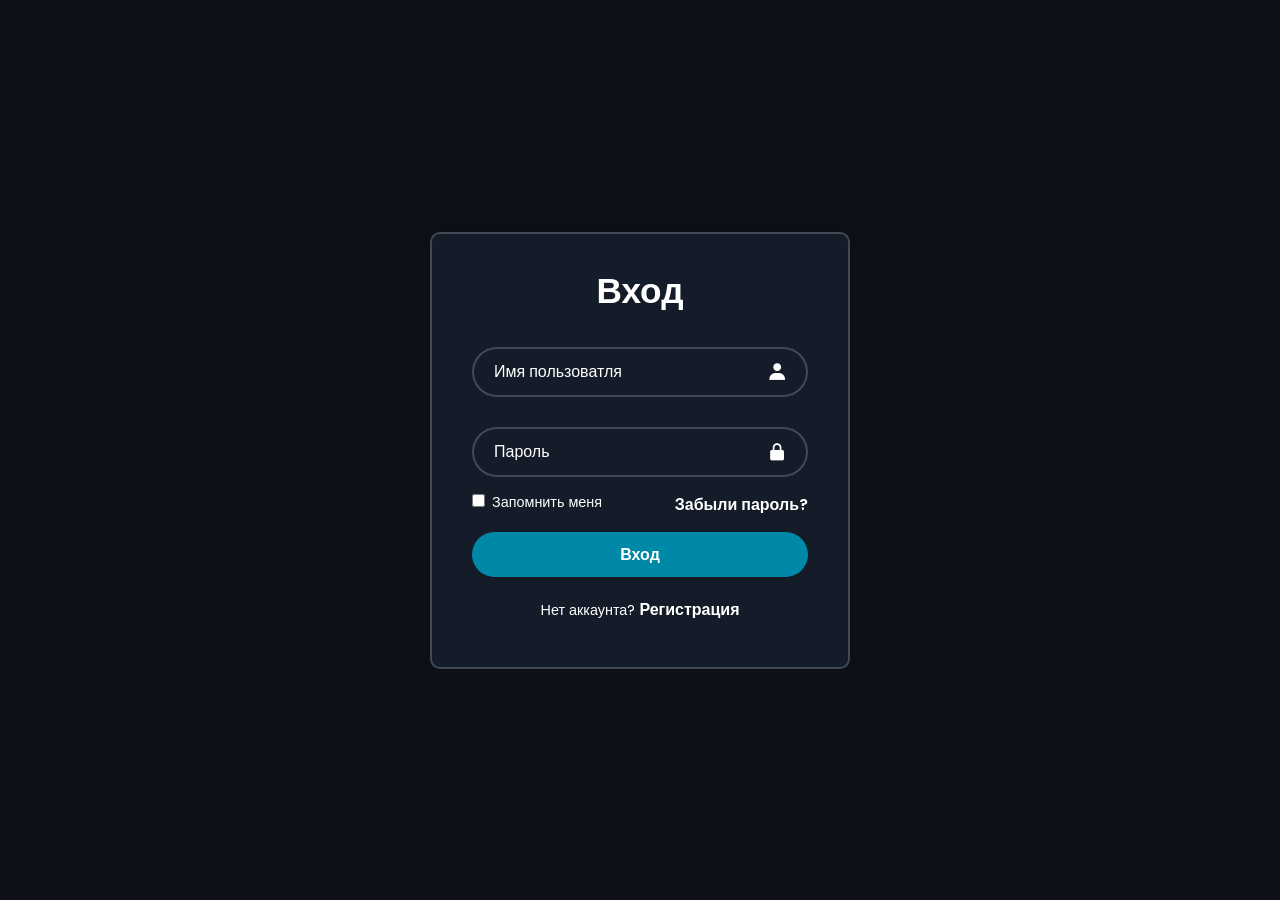
<file: login.html>
<!DOCTYPE html>
<html lang="ru">
    <head>
        <meta charset="utf-8">
        <meta http-equiv="X-UA-Compatible" content="IE=edge">
        <meta name="viewport" content="width=device-width, initial-scale=1.0">
        <title>Вход</title>
        <link rel="stylesheet" href="/static/styles/login_style.css">
        <link rel="stylesheet" href="/static/styles/header_style.css">
        <link href='https://unpkg.com/boxicons@2.1.4/css/boxicons.min.css' rel='stylesheet'>
    </head>
    <body>
        
        <main>
          <div class="wrapper">
              <form action="login.php" method="post">
                  <h1>Вход</h1>
                  <div class="input-box">
                      <input type="text" placeholder="Имя пользоватля" name="username" required>
                      <i class='bx bxs-user'></i>
                  </div>
  
                  <div class="input-box">
                      <input id="password" type="password" placeholder="Пароль" name="password" required>
                        <i class='bx bxs-lock-alt' id="toggle-password"></i>

                  </div>
  
                  <div class="remember-forgot">
                      <label><input type="checkbox"> Запомнить меня</label>
                      <a href="#">Забыли пароль?</a>
                  </div>
  
                  <button type="submit" class="btn">Вход</button>
  
                  <div class="register-link">
                      <p>Нет аккаунта? <a href="register.html">Регистрация</a></p>
                  </div>
              </form>
          </div>
      </main>

        <script>
            const passwordInput = document.getElementById('password');
            const togglePassword = document.getElementById('toggle-password');

            togglePassword.addEventListener('click', () => {

                const isPassword = passwordInput.getAttribute('type') === 'password';
                passwordInput.setAttribute('type', isPassword ? 'text' : 'password');

                if (isPassword) {
                    togglePassword.classList.remove('bxs-lock-alt');
                    togglePassword.classList.add('bxs-lock-open-alt');
                } else {
                    togglePassword.classList.remove('bxs-lock-open-alt');
                    togglePassword.classList.add('bxs-lock-alt');
                }
            });
        </script>
    </body>
</html>
</file>
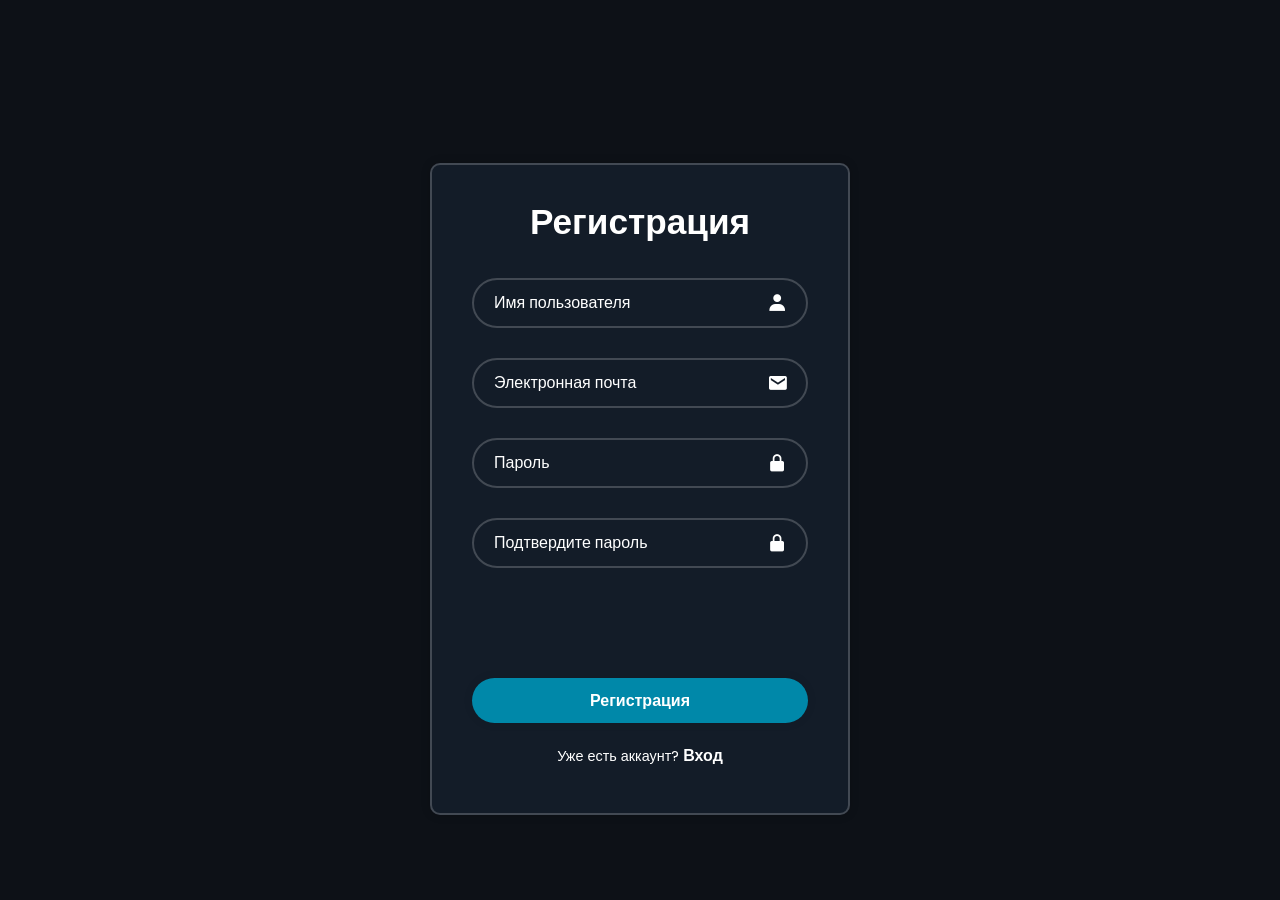
<file: register.html>
<!DOCTYPE html>
<html lang="ru">
    <head>
        <meta charset="utf-8">
        <meta http-equiv="X-UA-Compatible" content="IE=edge">
        <meta name="viewport" content="width=device-width, initial-scale=1.0">
        <title>Регистрация</title>
        <link rel="stylesheet" href="/static/styles/reg_style.css">
        <link rel="stylesheet" href="/static/styles/header_style.css">
        <link href='https://unpkg.com/boxicons@2.1.4/css/boxicons.min.css' rel='stylesheet'>
    </head>
    <body>
        <main>
        <div class="wrapper">
            <form action="register.php" method="post">
                <h1>Регистрация</h1>
                <div class="input-box">
                    <input type="text" placeholder="Имя пользователя" name="username" required>
                    <i class='bx bxs-user'></i>
                </div>

                <div class="input-box">
                    <input type="email" placeholder="Электронная почта" name="email" required>
                    <i class='bx bxs-envelope'></i>
                </div>

                <div class="input-box">
                    <input class="password" type="password" placeholder="Пароль" name="password" required>
                    <i class='bx bxs-lock-alt toggle-password' ></i>
                </div>

                <div class="input-box">
                    <input class="password" type="password" placeholder="Подтвердите пароль" name="repeatpass" required>
                    <i class='bx bxs-lock-alt toggle-password' ></i>
                </div>

                <button type="submit" class="btn">Регистрация</button>

                <div class="register-link">
                    <p>Уже есть аккаунт? <a href="login.html">Вход</a></p>
                </div>
            </form>
        </div>
    </main>
        <script>
            // Получаем все элементы с классом .password и .toggle-password
            const passwordInputs = document.querySelectorAll('.password');
            const toggleIcons = document.querySelectorAll('.toggle-password');

            toggleIcons.forEach((icon, index) => {
                icon.addEventListener('click', () => {
                    const isPassword = passwordInputs[index].getAttribute('type') === 'password';
                    passwordInputs[index].setAttribute('type', isPassword ? 'text' : 'password');

                    // Переключение иконки
                    if (isPassword) {
                        icon.classList.remove('bxs-lock-alt');
                        icon.classList.add('bxs-lock-open-alt');
                    } else {
                        icon.classList.remove('bxs-lock-open-alt');
                        icon.classList.add('bxs-lock-alt');
                    }
                });
            });
        </script>
    </body>
</html>
</file>
<file: static/styles/login_style.css>
@import url('https://fonts.googleapis.com/css2?family=Poppins:wght@200;300;400;500;600;700;800;900&display=swap');

* {
    margin: 0;
    padding: 0;
    box-sizing: border-box;
    font-family: 'poppins', sans-serif;

}


    
main {
    display: flex;
    justify-content: center;
    align-items: center;
    min-height: 100vh;
    background-color: #0d1117;
}

.wrapper {
    
    width: 420px;
    background-color: #131c28;
    border: 2px solid rgba(255, 255, 255, .2);
    box-shadow: 0 0 10px rgba(0, 0, 0, .2);
    color: white;
    border-radius: 10px;
    padding: 30px 40px;
}

.wrapper h1 {
    font-size: 2.2rem;
    text-align: center;
}

.wrapper .input-box {
    position: relative;
    width: 100%;
    height: 50px;
    margin: 30px 0;
}

.input-box input {
    width: 100%;
    height: 100%;
    background: transparent;
    outline: none;
    border: 2px solid rgb(255, 255, 255, .2);
    border-radius: 40px;
    font-size: 1rem;
    color: #fff;
    padding: 20px 45px 20px 20px;
}

.input-box input::placeholder {
    color: white;
}

.input-box i {
    position: absolute;
    right: 20px;
    top: 50%;
    transform: translateY(-50%);
    font-size: 1.3rem;
}

.input-box i {
    position: absolute;
    right: 20px;
    top: 50%;
    transform: translateY(-50%);
    font-size: 1.3rem;
}

#toggle-password {
    cursor: pointer;
}

.wrapper .remember-forgot {
    display: flex;
    justify-content: space-between;
    font-size: 0.9rem;
    margin: -15px 0 15px;
}

.remember-forgot label input {
    accent-color: white;
    margin-right: 3px;
}

.remember-forgot a {
    color: white;
    text-decoration: none;
}

.remember-forgot a:hover {
    text-decoration: underline;
}

.wrapper .btn {
    width: 100%;
    height: 45px;
    background: #0088a9;
    cursor: pointer;
    border: none;
    outline: none;
    border-radius: 40px;
    box-shadow: 0 0 10px rgba(0, 0, 0, .1);
    font-size: 1rem;
    color: white;
    font-weight: 600;
}

.wrapper .register-link {
    font-size: 0.9rem;
    text-align: center;
    margin: 20px 0 15px;
}

.register-link p a {
    color: white;
    text-decoration: none;
    font-weight: 600;
}

.register-link p a:hover {
    text-decoration: underline;
}
</file>
<file: static/styles/header_style.css>
@import url('https://fonts.googleapis.com/css2?family=Poppins:wght@200;300;400;500;600;700;800;900&display=swap');

* {
    box-sizing: border-box;
    margin: 0;
    padding: 0;
    font-family: 'poppins', sans-serif;
    text-decoration-line: none;
    
}

li, a, button {
    font-weight: 600;
    font-size: 1rem;
    color: #edf0f1;
}

header {
    display: flex;
    justify-content: space-between;
    align-items: center;
    padding: 20px 50px;
    background-color: #131c28;
    z-index: 1000;
    height: 77px;
    width: 100%;
    position: fixed;
}

.logo a {
    font-weight: 700;
    cursor: pointer;
    font-size: 1.5rem;
    color: #edf0f1;
    z-index: 1000;
}

.nav_links {
    list-style: none;
}

.nav_links  li {
    display: inline;
    padding: 5px 0;
    margin: 0px 30px;
}

.nav_links  li a {
    color: #edf0f1;
    transition: all 0.3s ease 0s;
}

.nav_links  li a:hover {
    color: #0088a9;
}

.main {
    display: flex;
    align-items: center;
    font-size: 1rem;
}

.main a {
    margin-right: 25px;
    margin-left: 10px;
    color: #edf0f1;
    font-size: 1.1rem;
    font-weight: 600;
    transition: all .50s ease;
}

.user {
    display: flex;
    align-items: center;
    background-color: rgba(0, 136, 169, 1);
    border-radius: 50px;
    padding: 5px 20px;
}

.main .user:hover {
    background-color: rgba(0, 138, 169, 0.8);
    cursor: pointer;
}

.main .reg {
    transition: all 0.3s ease 0s;
}

.main .reg:hover {
    color: #0088a9;
}
</file>
<file: static/styles/reg_style.css>
@import url('https://fonts.googleapis.com/css2?family=Poppins:wght@200;300;400;500;600;700;800;900&display=swap');

* {
    margin: 0;
    padding: 0;
    box-sizing: border-box;
    font-family: 'poppins', sans-serif;
}

main {
    display: flex;
    justify-content: center;
    align-items: center;
    min-height: 100vh;
    background-color: #0d1117;
}

.wrapper {
    width: 420px;
    background-color: #131c28;
    border: 2px solid rgba(255, 255, 255, .2);
    box-shadow: 0 0 10px rgba(0, 0, 0, .2);
    color: white;
    border-radius: 10px;
    padding: 30px 40px;
    margin-top: 77px;
    position: relative;
}

.wrapper h1 {
    font-size: 2.2rem;
    text-align: center;
}

.wrapper .input-box {
    position: relative;
    width: 100%;
    height: 50px;
    margin: 30px 0;
}

.input-box input {
    width: 100%;
    height: 100%;
    background: transparent;
    outline: none;
    border: 2px solid rgb(255, 255, 255, .2);
    border-radius: 40px;
    font-size: 1rem;
    color: #fff;
    padding: 20px 45px 20px 20px;
}

.input-box input::placeholder {
    color: white;
}

.input-box i {
    position: absolute;
    right: 20px;
    top: 50%;
    transform: translateY(-50%);
    font-size: 1.3rem;
}

.toggle-password {
    cursor: pointer;
}

.wrapper .btn {
    width: 100%;
    height: 45px;
    background: #0088a9;
    border: none;
    outline: none;
    border-radius: 40px;
    box-shadow: 0 0 10px rgba(0, 0, 0, .1);
    font-size: 1rem;
    color: white;
    font-weight: 600;
    margin-top: 80px;
}

.wrapper .register-link {
    font-size: 0.9rem  ;
    text-align: center;
    margin: 20px 0 15px;
}

.register-link p a {
    color: white;
    text-decoration: none;
    font-weight: 600;
}

.register-link p a:hover {
    text-decoration: none;
}

.wrapper .h-captcha {
    position: absolute;
    right: 55px;
    bottom: 143px;
}
</file>
